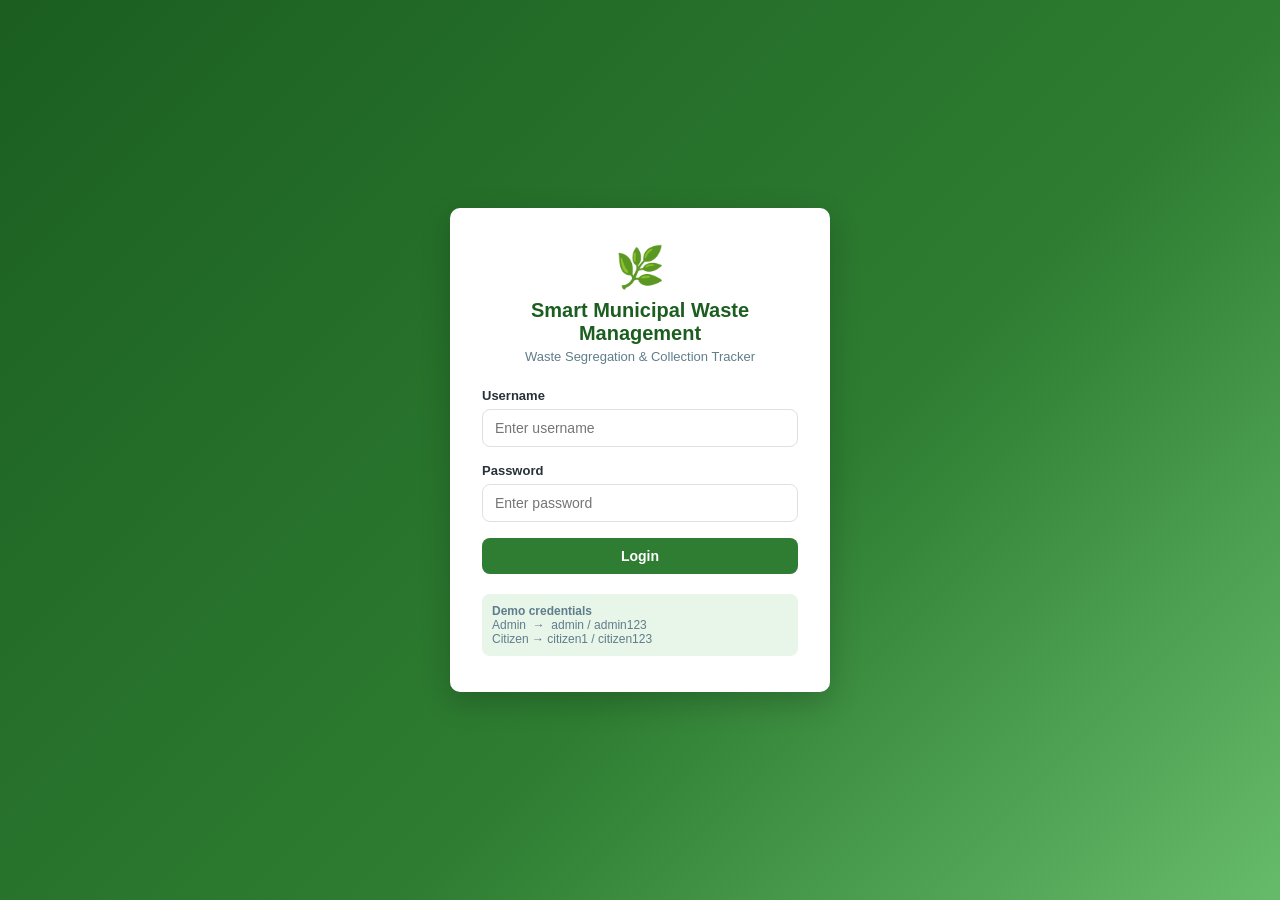
<file: src/main/resources/static/index.html>
<!DOCTYPE html>
<html lang="en">
<head>
<meta charset="UTF-8">
<title>Smart Municipal Waste Management</title>
<script>
    const raw = localStorage.getItem('wm_user');
    window.location.href = raw ? 'dashboard.html' : 'login.html';
</script>
</head>
<body>
    <p>Redirecting...</p>
</body>
</html>
</file>
<file: src/main/resources/static/css/style.css>
/* ===================== ROOT VARIABLES ===================== */
:root {
    --primary: #2e7d32;
    --primary-dark: #1b5e20;
    --primary-light: #e8f5e9;
    --accent: #66bb6a;
    --bg: #f4f6f5;
    --card-bg: #ffffff;
    --text-dark: #263238;
    --text-muted: #607d8b;
    --border: #e0e0e0;
    --danger: #d32f2f;
    --warning: #f9a825;
    --info: #0288d1;
    --sidebar-width: 240px;
    --topbar-height: 64px;
    --radius: 10px;
    --shadow: 0 2px 8px rgba(0, 0, 0, 0.06);
}

* {
    box-sizing: border-box;
    margin: 0;
    padding: 0;
}

body {
    font-family: 'Segoe UI', Roboto, Arial, sans-serif;
    background: var(--bg);
    color: var(--text-dark);
    min-height: 100vh;
}

a { text-decoration: none; color: inherit; }
ul { list-style: none; }
button { cursor: pointer; font-family: inherit; }

/* ===================== LOGIN PAGE ===================== */
.login-wrapper {
    min-height: 100vh;
    display: flex;
    align-items: center;
    justify-content: center;
    background: linear-gradient(135deg, var(--primary-dark), var(--primary) 60%, var(--accent));
    padding: 16px;
}

.login-card {
    background: var(--card-bg);
    border-radius: var(--radius);
    box-shadow: 0 10px 30px rgba(0,0,0,0.2);
    width: 100%;
    max-width: 380px;
    padding: 36px 32px;
    text-align: center;
}

.login-card .brand-icon {
    font-size: 40px;
    margin-bottom: 8px;
}

.login-card h1 {
    font-size: 20px;
    color: var(--primary-dark);
    margin-bottom: 4px;
}

.login-card p.subtitle {
    color: var(--text-muted);
    font-size: 13px;
    margin-bottom: 24px;
}

.form-group {
    margin-bottom: 16px;
    text-align: left;
}

.form-group label {
    display: block;
    font-size: 13px;
    font-weight: 600;
    margin-bottom: 6px;
    color: var(--text-dark);
}

.form-group input,
.form-group select,
.form-group textarea {
    width: 100%;
    padding: 10px 12px;
    border: 1px solid var(--border);
    border-radius: 8px;
    font-size: 14px;
    outline: none;
    transition: border-color 0.15s;
    background: #fff;
}

.form-group input:focus,
.form-group select:focus,
.form-group textarea:focus {
    border-color: var(--primary);
}

.form-row {
    display: flex;
    gap: 12px;
}

.form-row .form-group { flex: 1; }

.btn {
    display: inline-block;
    padding: 10px 18px;
    border-radius: 8px;
    border: none;
    font-size: 14px;
    font-weight: 600;
    transition: opacity 0.15s, transform 0.05s;
}

.btn:active { transform: scale(0.98); }

.btn-primary { background: var(--primary); color: #fff; }
.btn-primary:hover { opacity: 0.9; }
.btn-secondary { background: #eceff1; color: var(--text-dark); }
.btn-secondary:hover { opacity: 0.85; }
.btn-danger { background: var(--danger); color: #fff; }
.btn-danger:hover { opacity: 0.9; }
.btn-block { width: 100%; }
.btn-sm { padding: 6px 10px; font-size: 12px; }

.error-msg {
    background: #ffebee;
    color: var(--danger);
    padding: 8px 12px;
    border-radius: 6px;
    font-size: 13px;
    margin-bottom: 14px;
    display: none;
}

.demo-creds {
    margin-top: 20px;
    font-size: 12px;
    color: var(--text-muted);
    background: var(--primary-light);
    border-radius: 8px;
    padding: 10px;
    text-align: left;
}

/* ===================== APP SHELL ===================== */
.app-shell {
    display: flex;
    min-height: 100vh;
}

.sidebar {
    width: var(--sidebar-width);
    background: var(--primary-dark);
    color: #fff;
    flex-shrink: 0;
    display: flex;
    flex-direction: column;
    position: fixed;
    top: 0;
    left: 0;
    bottom: 0;
    z-index: 20;
    transition: transform 0.2s;
}

.sidebar .brand {
    padding: 20px 18px;
    font-size: 16px;
    font-weight: 700;
    border-bottom: 1px solid rgba(255,255,255,0.12);
    line-height: 1.3;
}

.sidebar .brand span { display: block; font-size: 11px; font-weight: 400; opacity: 0.75; }

.sidebar nav { flex: 1; overflow-y: auto; padding: 10px 0; }

.sidebar nav a {
    display: flex;
    align-items: center;
    gap: 10px;
    padding: 11px 20px;
    font-size: 14px;
    color: rgba(255,255,255,0.85);
    border-left: 3px solid transparent;
}

.sidebar nav a:hover { background: rgba(255,255,255,0.08); }

.sidebar nav a.active {
    background: rgba(255,255,255,0.14);
    border-left-color: var(--accent);
    font-weight: 600;
    color: #fff;
}

.main-content {
    margin-left: var(--sidebar-width);
    flex: 1;
    min-width: 0;
}

.topbar {
    height: var(--topbar-height);
    background: var(--card-bg);
    border-bottom: 1px solid var(--border);
    display: flex;
    align-items: center;
    justify-content: space-between;
    padding: 0 24px;
    position: sticky;
    top: 0;
    z-index: 10;
}

.topbar h2 { font-size: 18px; color: var(--text-dark); }

.topbar .user-info {
    display: flex;
    align-items: center;
    gap: 10px;
    font-size: 13px;
    color: var(--text-muted);
}

.topbar .user-badge {
    background: var(--primary-light);
    color: var(--primary-dark);
    padding: 4px 10px;
    border-radius: 20px;
    font-weight: 600;
    font-size: 12px;
}

.page-body { padding: 24px; }

/* ===================== CARDS / STAT GRID ===================== */
.stat-grid {
    display: grid;
    grid-template-columns: repeat(auto-fit, minmax(190px, 1fr));
    gap: 16px;
    margin-bottom: 24px;
}

.stat-card {
    background: var(--card-bg);
    border-radius: var(--radius);
    padding: 18px 20px;
    box-shadow: var(--shadow);
    border-left: 4px solid var(--primary);
}

.stat-card .stat-label {
    font-size: 12px;
    color: var(--text-muted);
    text-transform: uppercase;
    letter-spacing: 0.4px;
    margin-bottom: 6px;
}

.stat-card .stat-value {
    font-size: 26px;
    font-weight: 700;
    color: var(--text-dark);
}

.stat-card .stat-sub { font-size: 12px; color: var(--text-muted); margin-top: 4px; }

.stat-card.warn { border-left-color: var(--warning); }
.stat-card.danger { border-left-color: var(--danger); }
.stat-card.info { border-left-color: var(--info); }

/* ===================== CHART GRID ===================== */
.chart-grid {
    display: grid;
    grid-template-columns: repeat(auto-fit, minmax(320px, 1fr));
    gap: 16px;
    margin-bottom: 24px;
}

.chart-card {
    background: var(--card-bg);
    border-radius: var(--radius);
    padding: 18px 20px;
    box-shadow: var(--shadow);
}

.chart-card h3 { font-size: 14px; margin-bottom: 14px; color: var(--text-dark); }
.chart-card canvas { max-height: 260px; }

/* ===================== PANEL / SECTION ===================== */
.panel {
    background: var(--card-bg);
    border-radius: var(--radius);
    box-shadow: var(--shadow);
    padding: 20px;
    margin-bottom: 24px;
}

.panel-header {
    display: flex;
    align-items: center;
    justify-content: space-between;
    margin-bottom: 16px;
    flex-wrap: wrap;
    gap: 10px;
}

.panel-header h3 { font-size: 16px; }

.toolbar {
    display: flex;
    gap: 10px;
    flex-wrap: wrap;
    align-items: center;
}

.toolbar input, .toolbar select {
    padding: 8px 10px;
    border: 1px solid var(--border);
    border-radius: 6px;
    font-size: 13px;
}

/* ===================== TABLE ===================== */
.table-wrap { overflow-x: auto; }

table.data-table {
    width: 100%;
    border-collapse: collapse;
    font-size: 13px;
}

table.data-table th {
    background: var(--primary-light);
    color: var(--primary-dark);
    text-align: left;
    padding: 10px 12px;
    font-weight: 600;
    white-space: nowrap;
}

table.data-table td {
    padding: 10px 12px;
    border-bottom: 1px solid var(--border);
    white-space: nowrap;
}

table.data-table tbody tr:hover { background: #fafafa; }

.actions-cell { display: flex; gap: 6px; }

.empty-row td {
    text-align: center;
    color: var(--text-muted);
    padding: 24px;
}

/* ===================== BADGES ===================== */
.badge {
    display: inline-block;
    padding: 3px 10px;
    border-radius: 20px;
    font-size: 11px;
    font-weight: 700;
    text-transform: uppercase;
    letter-spacing: 0.3px;
}

.badge-green { background: #e8f5e9; color: #2e7d32; }
.badge-yellow { background: #fff8e1; color: #f9a825; }
.badge-red { background: #ffebee; color: #d32f2f; }
.badge-blue { background: #e1f5fe; color: #0288d1; }
.badge-gray { background: #eceff1; color: #607d8b; }
.badge-purple { background: #f3e5f5; color: #8e24aa; }

/* ===================== MODAL ===================== */
.modal-overlay {
    display: none;
    position: fixed;
    inset: 0;
    background: rgba(0,0,0,0.45);
    align-items: center;
    justify-content: center;
    z-index: 100;
    padding: 16px;
}

.modal-overlay.open { display: flex; }

.modal-box {
    background: #fff;
    border-radius: var(--radius);
    width: 100%;
    max-width: 480px;
    max-height: 90vh;
    overflow-y: auto;
    padding: 24px;
}

.modal-box h3 { margin-bottom: 18px; font-size: 17px; color: var(--primary-dark); }

.modal-actions {
    display: flex;
    justify-content: flex-end;
    gap: 10px;
    margin-top: 20px;
}

/* ===================== ALERTS ===================== */
.alert-banner {
    background: #fff3e0;
    border-left: 4px solid var(--warning);
    padding: 12px 16px;
    border-radius: 8px;
    font-size: 13px;
    margin-bottom: 20px;
    color: #8a5300;
}

.toast {
    position: fixed;
    bottom: 24px;
    right: 24px;
    background: var(--text-dark);
    color: #fff;
    padding: 12px 18px;
    border-radius: 8px;
    font-size: 13px;
    box-shadow: 0 4px 14px rgba(0,0,0,0.25);
    z-index: 200;
    opacity: 0;
    transform: translateY(10px);
    transition: opacity 0.2s, transform 0.2s;
    pointer-events: none;
}

.toast.show { opacity: 1; transform: translateY(0); }
.toast.success { background: var(--primary-dark); }
.toast.error { background: var(--danger); }

/* ===================== PROGRESS BAR ===================== */
.progress-bar-track {
    width: 100%;
    height: 8px;
    background: #eceff1;
    border-radius: 6px;
    overflow: hidden;
}

.progress-bar-fill {
    height: 100%;
    background: var(--primary);
    border-radius: 6px;
    transition: width 0.3s;
}

/* ===================== RESPONSIVE ===================== */
.menu-toggle {
    display: none;
    background: none;
    border: none;
    font-size: 22px;
    color: var(--text-dark);
}

@media (max-width: 900px) {
    .sidebar { transform: translateX(-100%); }
    .sidebar.open { transform: translateX(0); }
    .main-content { margin-left: 0; }
    .menu-toggle { display: block; }
}

@media (max-width: 600px) {
    .page-body { padding: 14px; }
    .stat-grid { grid-template-columns: repeat(2, 1fr); }
}
</file>
